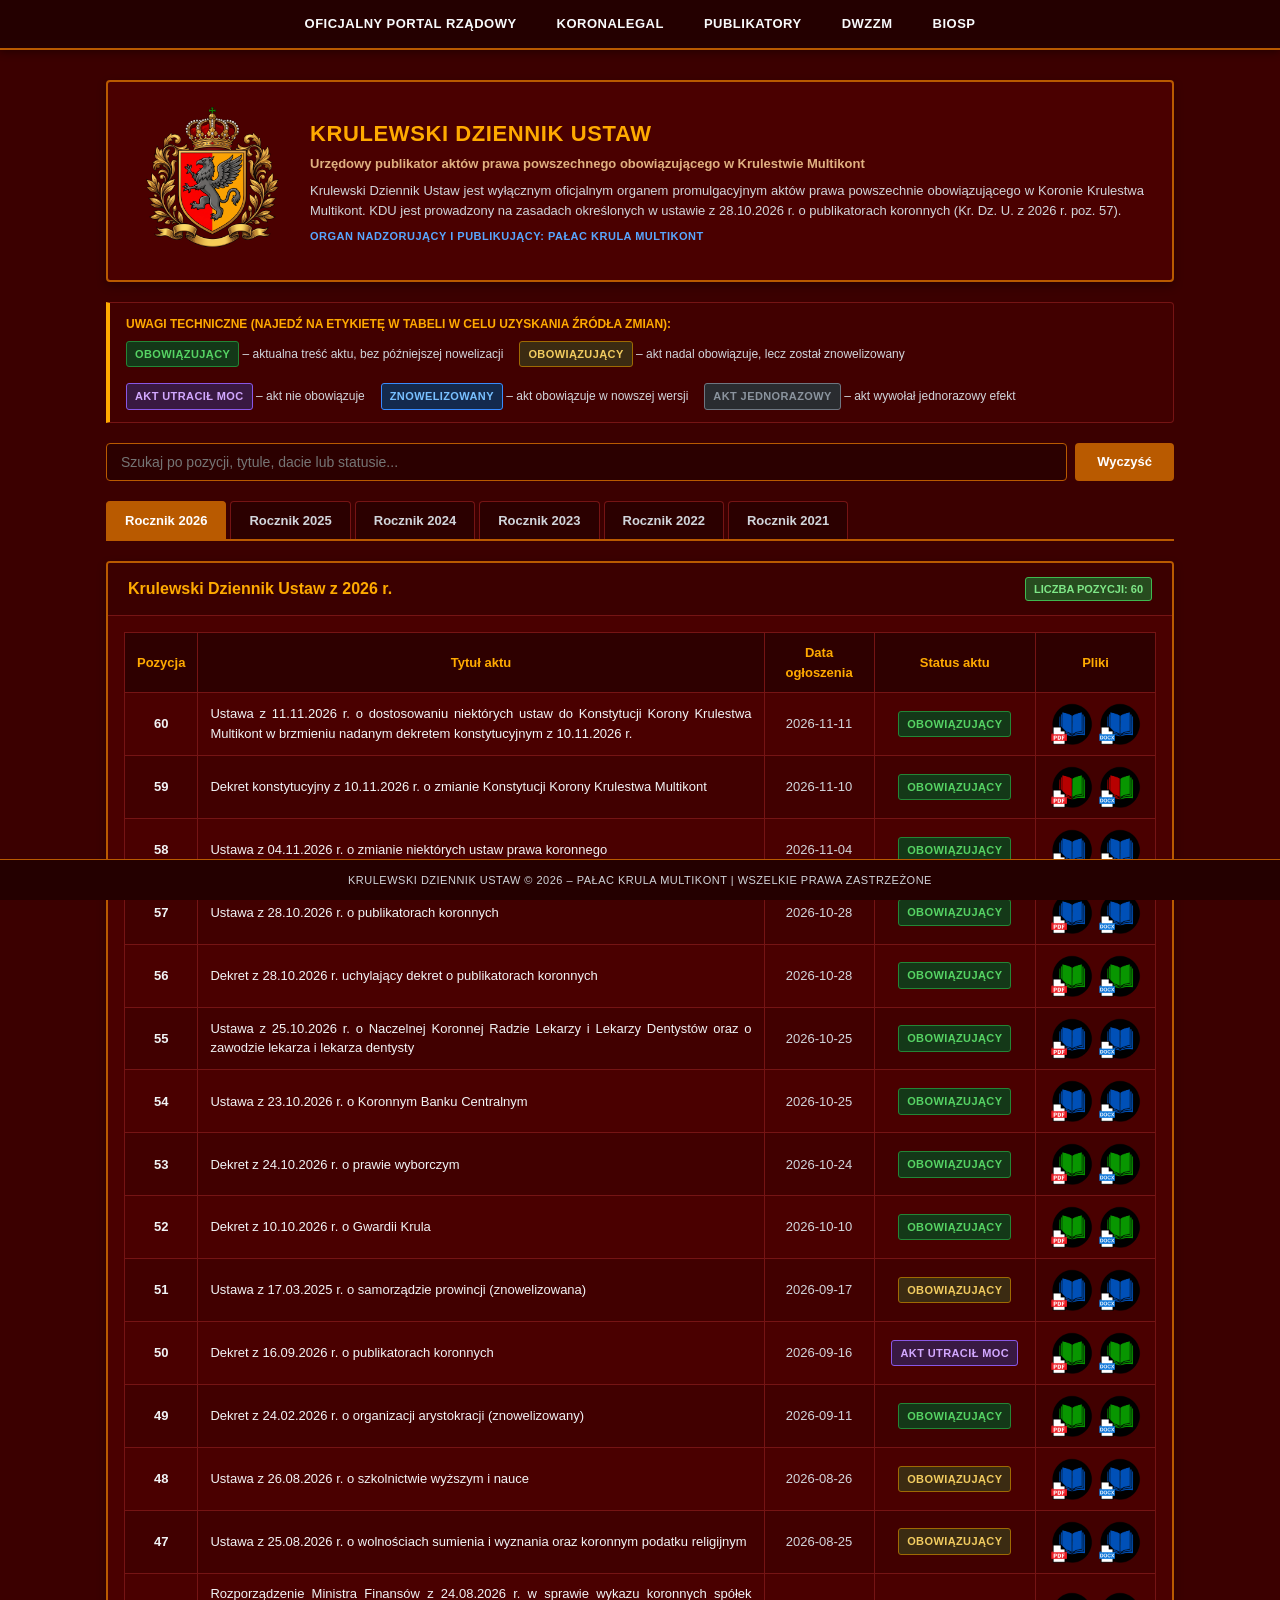
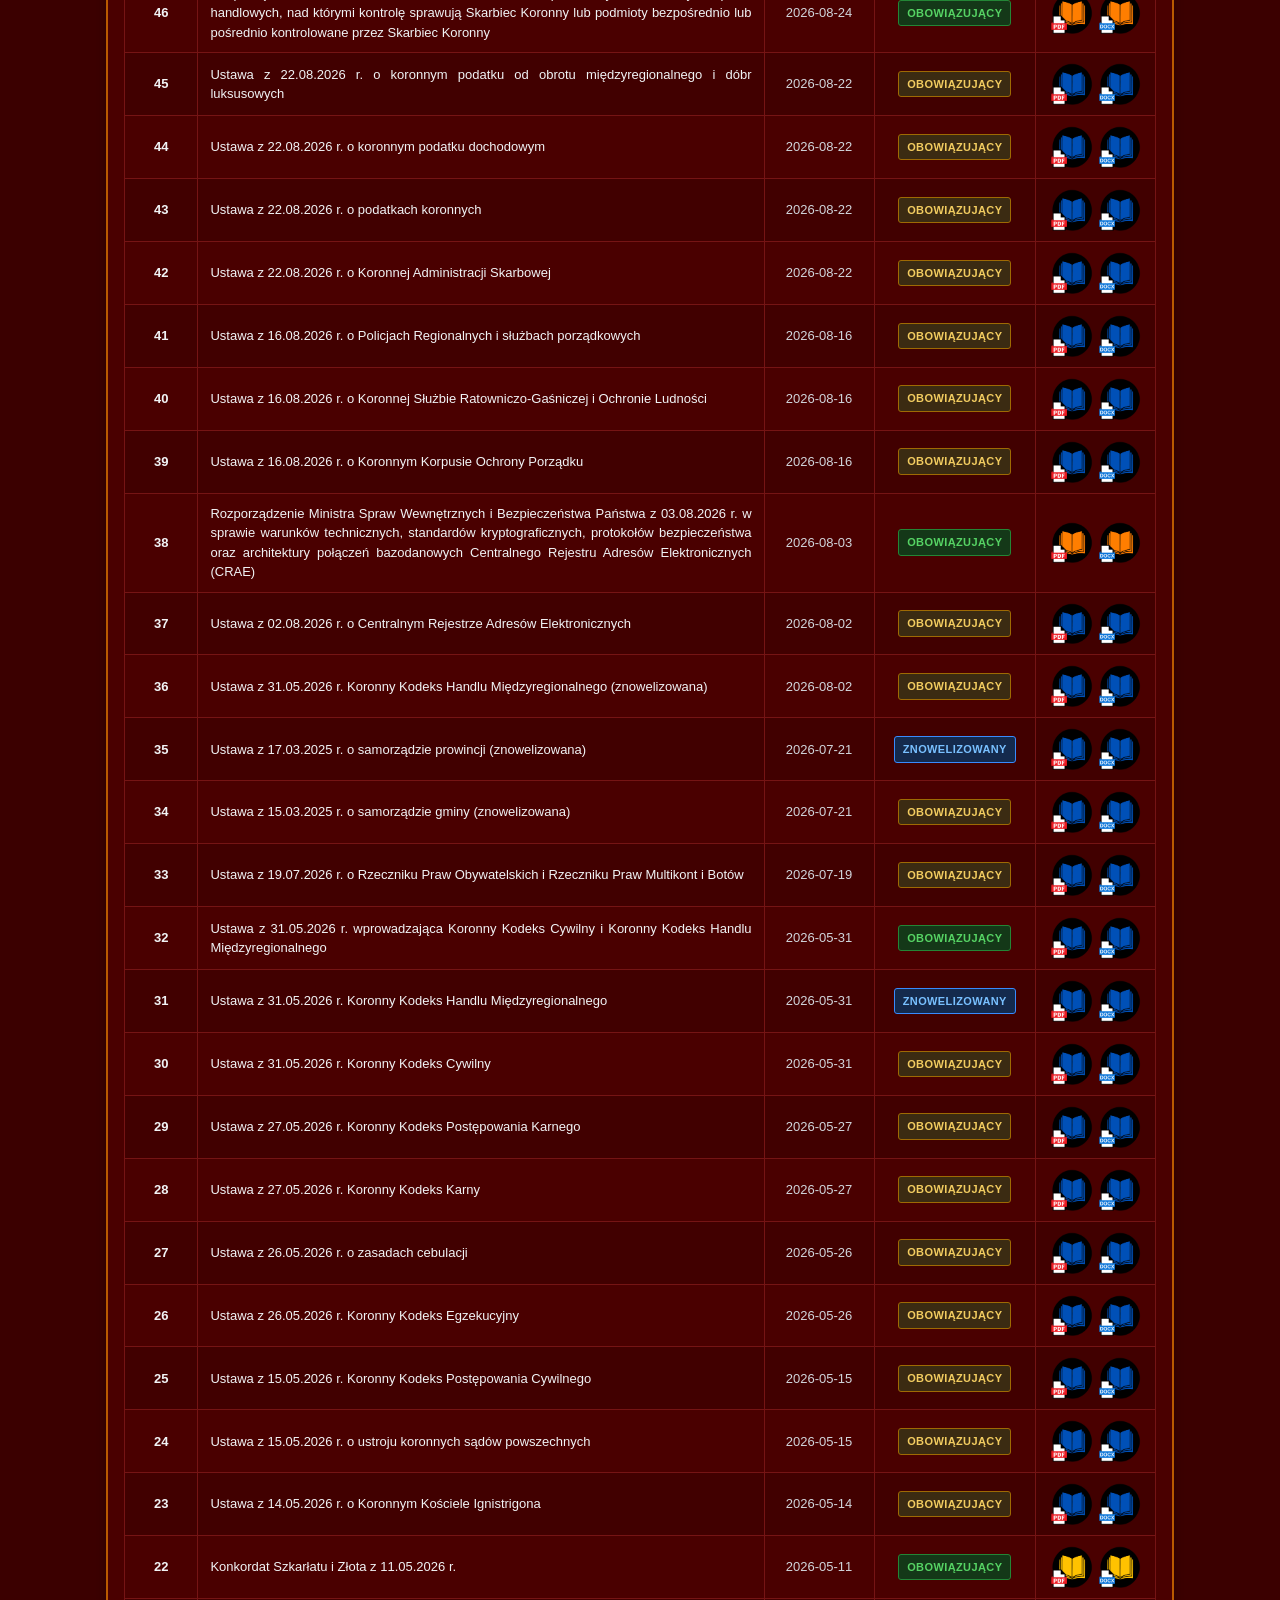
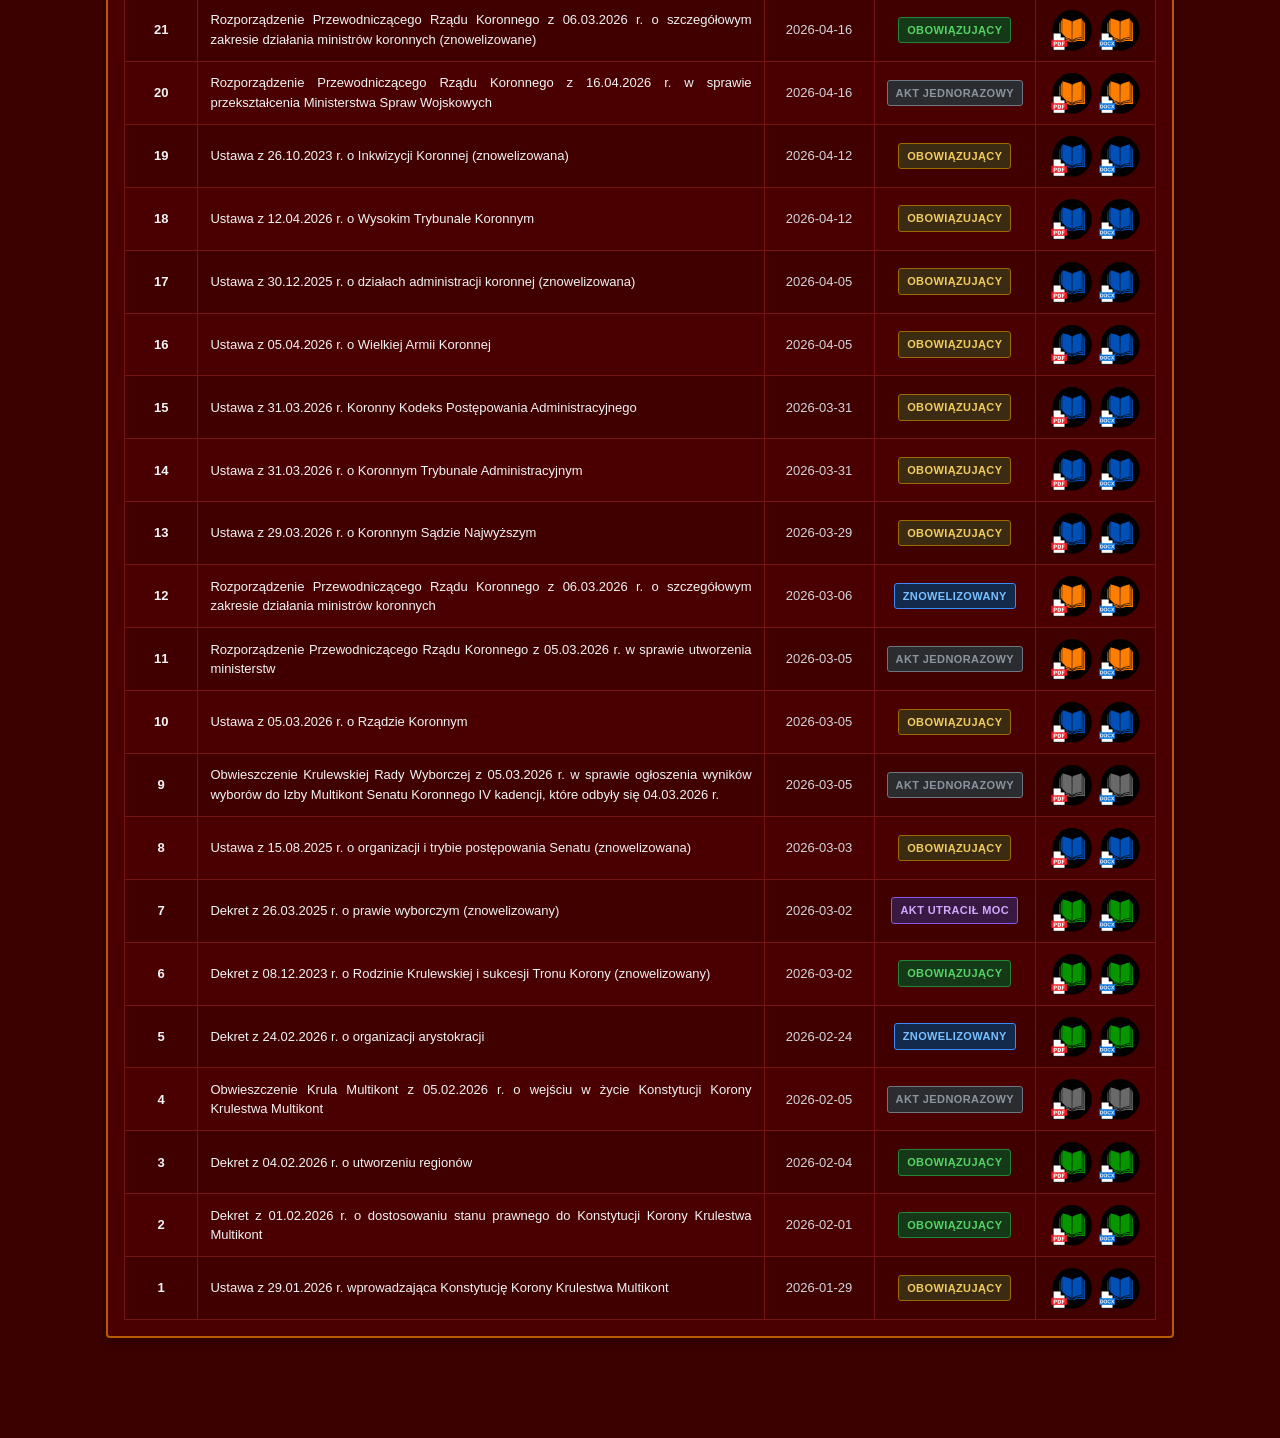
<file: index.html>
<!DOCTYPE html>
<html lang="pl">
<head>
  <meta charset="UTF-8">
  <meta name="viewport" content="width=device-width, initial-scale=1.0">
  <title>Krulewski Dziennik Ustaw – Korona Krulestwa Multikont</title>
  <link rel="icon" type="image/ico" href="herb.png" />
  <link rel="stylesheet" href="style.css?v=58">
  <link rel="stylesheet" href="portal-nav.css?v=3">
  <script defer src="portal-nav.js?v=1"></script>
</head>
<body>

<!-- Rządowy pasek nawigacyjny -->
<nav class="portal-nav" aria-label="Nawigacja między portalami">
  <ul class="portal-menu">
    <li><details><summary>Oficjalny Portal Rządowy</summary><ul class="portal-submenu">
      <li><a href="https://krulestwomultikont.github.io/BIOSP/OPR/">Strona Główna</a></li>
      <li><a href="https://krulestwomultikont.github.io/BIOSP/OPR/konstytucja.html">Konstytucja Korony Krulestwa Multikont</a></li>
      <li><a href="https://krulestwomultikont.github.io/BIOSP/OPR/rzad.html">Rząd Koronny</a></li>
      <li><a href="https://krulestwomultikont.github.io/BIOSP/OPR/senat.html">Senat Koronny</a></li>
    </ul></details></li>
    <li><a href="https://koronalegal.krulestwomultikont.workers.dev/">KoronaLegal</a></li>
    <li><details><summary>Publikatory</summary><ul class="portal-submenu">
      <li><a href="https://krulestwomultikont.github.io/KDU/">Krulewski Dziennik Ustaw</a></li>
      <li><a href="https://krulestwomultikont.github.io/MK/">Monitor Krulewski</a></li>
      <li><a href="https://krulestwomultikont.github.io/BIOSP/KRA/">Krajowy Rejestr Arystokracji</a></li>
      <li><a href="https://krulestwomultikont.github.io/BIOSP/CRO/">Centralne Repozytorium Orzeczeń Sądowych</a></li>
    </ul></details></li>
    <li><details><summary>DWZZM</summary><ul class="portal-submenu">
      <li><a href="https://krulestwomultikont.github.io/DUDWZZM/">Dziennik Urzędowy DWZZM</a></li>
    </ul></details></li>
    <li><a href="https://krulestwomultikont.github.io/BIOSP/">BIOSP</a></li>
  </ul>
</nav>

<!-- Główny kontener portalu -->
<main class="main-wrapper">
  
  <!-- Oficjalny nagłówek urzędowy -->
  <header class="registry-header">
    <div class="header-emblem-box">
      <img src="herb.png" alt="Godło KDU" class="header-emblem">
    </div>
    <div class="header-text-box">
      <h1>Krulewski Dziennik Ustaw</h1>
      <div class="subtitle">Urzędowy publikator aktów prawa powszechnego obowiązującego w Krulestwie Multikont</div>
      <div class="legal-basis">
        Krulewski Dziennik Ustaw jest wyłącznym oficjalnym organem promulgacyjnym aktów prawa powszechnie obowiązującego w Koronie Krulestwa Multikont. KDU jest prowadzony na zasadach określonych w ustawie z 28.10.2026 r. o publikatorach koronnych (Kr. Dz. U. z 2026 r. poz. 57).
      </div>
      <div class="operator">Organ nadzorujący i publikujący: Pałac Krula Multikont</div>
    </div>
  </header>

  <!-- Pasek informacyjny (Legenda statusów) -->
  <div class="vassal-box">
    <strong class="vassal-title">Uwagi techniczne (najedź na etykietę w tabeli w celu uzyskania źródła zmian):</strong>
    <div class="legend-grid">
      <span><span class="badge-status status-active">Obowiązujący</span> – aktualna treść aktu, bez późniejszej nowelizacji</span>
      <span><span class="badge-status status-active-amended">Obowiązujący</span> – akt nadal obowiązuje, lecz został znowelizowany</span>
      <span><span class="badge-status status-repealed">Akt utracił moc</span> – akt nie obowiązuje</span>
      <span><span class="badge-status status-amended">Znowelizowany</span> – akt obowiązuje w nowszej wersji</span>
      <span><span class="badge-status status-onetime">Akt jednorazowy</span> – akt wywołał jednorazowy efekt</span>
    </div>
  </div>

  <!-- Pasek wyszukiwarki -->
  <div class="search-box">
    <input type="text" id="registrySearch" placeholder="Szukaj po pozycji, tytule, dacie lub statusie..." oninput="handleSearch()">
    <button onclick="clearSearch()">Wyczyść</button>
  </div>

  <!-- Pasek zakładek (Roczniki) -->
  <nav class="tabs-bar" aria-label="Roczniki publikatora" id="tabsBarContainer">
    <!-- Generowane dynamicznie przez app.js -->
  </nav>

  <!-- Kontener dynamicznej zawartości -->
  <section id="contentContainer" class="content-area" aria-live="polite">
    <!-- Renderowane przez app.js -->
  </section>

</main>

<!-- Urzędowa stopka rządowa -->
<footer class="footer-fixed">
  Krulewski Dziennik Ustaw © 2026 – Pałac Krula Multikont | Wszelkie prawa zastrzeżone
</footer>

<!-- Logika aplikacji -->
<script src="app.js?v=58"></script>

</body>
</html>
</file>
<file: style.css>
/* ==========================================================================
   RESET I PRZYWRÓCONA PALETA KOLORÓW (CIEMNA CZERWIEŃ / ZŁOTO / POMARAŃCZ)
   ========================================================================== */
*, *::before, *::after {
  box-sizing: border-box;
}

body {
  font-family: -apple-system, BlinkMacSystemFont, "Segoe UI", Roboto, Helvetica, Arial, sans-serif;
  background-color: #3b0000;
  color: #f1f3f5;
  margin: 0;
  padding: 0;
  line-height: 1.5;
}

/* ==========================================================================
   PASEK NAWIGACYJNY
   ========================================================================== */
.navbar {
  background-color: #240000;
  width: 100%;
  position: sticky;
  top: 0;
  z-index: 1000;
  border-bottom: 2px solid #b95a00;
  box-shadow: 0 2px 8px rgba(0, 0, 0, 0.4);
}

.menu {
  list-style: none;
  margin: 0;
  padding: 0;
  display: flex;
  justify-content: center;
}

.menu > li {
  position: relative;
}

.menu a {
  display: block;
  color: #f8fafc;
  text-decoration: none;
  padding: 14px 20px;
  font-size: 13px;
  font-weight: 600;
  text-transform: uppercase;
  letter-spacing: 0.5px;
  transition: background-color 0.2s ease, color 0.2s ease;
}

.menu > li > a:hover {
  background-color: #530000;
  color: #ffaa00;
}

.submenu {
  display: none;
  position: absolute;
  top: 100%;
  left: 0;
  background: #4a0000;
  min-width: 250px;
  box-shadow: 0 4px 12px rgba(0, 0, 0, 0.5);
  list-style: none;
  padding: 0;
  margin: 0;
  border: 1px solid #b95a00;
  border-top: none;
  z-index: 1001;
}

.submenu li a {
  color: #f1f3f5;
  padding: 10px 16px;
  text-transform: none;
  font-size: 13px;
  font-weight: 500;
  border-bottom: 1px solid #630505;
}

.submenu li:last-child a {
  border-bottom: none;
}

.submenu li a:hover {
  background-color: #630505;
  color: #ffaa00;
}

.menu li:hover .submenu {
  display: block;
}

/* ==========================================================================
   GŁÓWNY KONTENER I NAGŁÓWEK URZĘDOWY
   ========================================================================== */
.main-wrapper {
  max-width: 1100px;
  margin: 30px auto 100px auto;
  padding: 0 16px;
}

.registry-header {
  background: #4a0000;
  border: 2px solid #b95a00;
  border-radius: 4px;
  padding: 24px 28px;
  margin-bottom: 20px;
  box-shadow: 0 4px 10px rgba(0, 0, 0, 0.3);
  display: flex;
  align-items: center;
  gap: 24px;
}

.header-emblem-box {
  flex-shrink: 0;
}

.header-emblem {
  width: 150px;
  height: auto;
  display: block;
}

.header-text-box h1 {
  font-size: 22px;
  margin: 0 0 4px 0;
  color: #ffaa00;
  text-transform: uppercase;
  letter-spacing: 0.6px;
}

.subtitle {
  font-size: 13px;
  color: #e0b080;
  font-weight: 600;
  margin-bottom: 8px;
}

.legal-basis {
  font-size: 13px;
  color: #d1d5db;
  line-height: 1.5;
  margin-bottom: 8px;
  text-align: justify;
}

.operator {
  font-size: 11px;
  font-weight: 700;
  color: #58a6ff;
  text-transform: uppercase;
  letter-spacing: 0.5px;
}

/* ==========================================================================
   LEGENDA I WYSZUKIWARKA
   ========================================================================== */
.vassal-box {
  background: #410000;
  border-left: 4px solid #ffaa00;
  border-top: 1px solid #751414;
  border-right: 1px solid #751414;
  border-bottom: 1px solid #751414;
  padding: 12px 16px;
  margin-bottom: 20px;
  border-radius: 0 4px 4px 0;
}

.vassal-title {
  color: #ffaa00;
  display: block;
  font-size: 12px;
  margin-bottom: 8px;
  text-transform: uppercase;
}

.legend-grid {
  display: flex;
  gap: 16px;
  flex-wrap: wrap;
  font-size: 12px;
  color: #d1d5db;
}

.search-box {
  display: flex;
  gap: 8px;
  margin-bottom: 20px;
}

.search-box input {
  flex: 1;
  padding: 10px 14px;
  font-size: 14px;
  background-color: #2b0000;
  color: #ffffff;
  border: 1px solid #b95a00;
  border-radius: 4px;
  outline: none;
}

.search-box input:focus {
  border-color: #ffaa00;
  box-shadow: 0 0 0 3px rgba(255, 170, 0, 0.25);
}

.search-box button {
  padding: 10px 22px;
  background: #b95a00;
  color: #ffffff;
  border: none;
  border-radius: 4px;
  cursor: pointer;
  font-weight: 700;
  font-size: 13px;
  transition: background-color 0.2s ease;
}

.search-box button:hover {
  background: #db6e03;
}

/* ==========================================================================
   PASEK ZAKŁADEK
   ========================================================================== */
.tabs-bar {
  display: flex;
  gap: 4px;
  border-bottom: 2px solid #b95a00;
  margin-bottom: 20px;
  overflow-x: auto;
}

.tab-button {
  background: #2b0000;
  border: 1px solid #751414;
  border-bottom: none;
  padding: 11px 18px;
  font-size: 13px;
  font-weight: 700;
  color: #d1d5db;
  cursor: pointer;
  border-radius: 4px 4px 0 0;
  transition: all 0.2s ease;
}

.tab-button:hover {
  background: #410000;
  color: #ffaa00;
}

.tab-button.active {
  background: #b95a00;
  color: #ffffff;
  border-color: #b95a00;
}

/* ==========================================================================
   KARTY I TABELE URZĘDOWE
   ========================================================================== */
.item-card {
  background: #4a0000;
  border: 2px solid #b95a00;
  border-radius: 4px;
  box-shadow: 0 4px 10px rgba(0, 0, 0, 0.3);
  margin-bottom: 20px;
  overflow: hidden;
}

.item-header {
  background: #3b0000;
  padding: 14px 20px;
  border-bottom: 1px solid #751414;
  display: flex;
  justify-content: space-between;
  align-items: center;
}

.item-sig {
  font-size: 16px;
  font-weight: 700;
  color: #ffaa00;
}

.badge-grand {
  background: #274b1f;
  color: #7ee787;
  border: 1px solid #3fb950;
  padding: 3px 8px;
  font-size: 11px;
  font-weight: 700;
  text-transform: uppercase;
  border-radius: 3px;
}

.table-responsive {
  width: 100%;
  overflow-x: auto;
  padding: 16px;
}

.official-table {
  width: 100%;
  border-collapse: collapse;
  font-size: 13px;
}

.official-table th, .official-table td {
  border: 1px solid #751414;
  padding: 10px 12px;
  vertical-align: middle;
}

.official-table th {
  background: #2e0000;
  color: #ffaa00;
  font-weight: 700;
}

.official-table tbody tr {
  background-color: #4a0000;
}

.official-table tbody tr:nth-child(even) {
  background-color: #410000;
}

.official-table tbody tr:hover {
  background-color: #550505;
}

/* ==========================================================================
   NOWE ETYKIETY STATUSÓW (BADGES - BEZ MIGANIA)
   ========================================================================== */
.badge-status {
  display: inline-block;
  padding: 4px 8px;
  font-size: 11px;
  font-weight: 700;
  text-transform: uppercase;
  border-radius: 3px;
  white-space: nowrap;
  letter-spacing: 0.4px;
}

.status-active {
  background: #143818;
  color: #56d364;
  border: 1px solid #238636;
}

/* An act remains in force, but its published text has later been amended. */
.status-active-amended {
  background: #3b2b12;
  color: #f2cc60;
  border: 1px solid #9e6a03;
}

.status-repealed {
  background: #391942;
  color: #d2a8ff;
  border: 1px solid #8957e5;
}

.status-amended {
  background: #142a4d;
  color: #79c0ff;
  border: 1px solid #388bfd;
}

.status-onetime {
  background: #2a2c30;
  color: #8b949e;
  border: 1px solid #6e7681;
}

.status-announced {
  background: #3b2b12;
  color: #f2cc60;
  border: 1px solid #9e6a03;
}

/* Tooltip dla statusów */
.tooltip-container {
  position: relative;
  display: inline-flex;
  cursor: help;
}

.tooltip-text {
  visibility: hidden;
  width: 250px;
  background-color: #1a0000;
  color: #ffeedb;
  text-align: center;
  padding: 8px 12px;
  border-radius: 4px;
  font-size: 11px;
  border: 1px solid #ffaa00;
  position: absolute;
  z-index: 1000;
  bottom: 130%;
  left: 50%;
  transform: translateX(-50%);
  opacity: 0;
  transition: opacity 0.2s ease;
  pointer-events: none;
  white-space: normal;
  box-shadow: 0 4px 12px rgba(0, 0, 0, 0.6);
}

.tooltip-container:hover .tooltip-text {
  visibility: visible;
  opacity: 1;
}

/* ==========================================================================
   IKONY PLIKÓW
   ========================================================================== */
.file-icons {
  display: flex;
  gap: 6px;
  justify-content: center;
  align-items: center;
}

.file-link {
  display: inline-flex;
  align-items: center;
  justify-content: center;
  text-decoration: none;
  transition: transform 0.15s ease, opacity 0.15s ease;
}

.file-link:hover {
  transform: scale(1.1);
  opacity: 0.9;
}

.legacy-icon {
  width: 42px;
  height: auto;
  display: block;
}

/* Komunikaty */
.search-no-results {
  padding: 14px 18px;
  background: #500e12;
  border: 1px solid #f85149;
  color: #ff7b72;
  font-size: 14px;
  border-radius: 4px;
  margin-top: 10px;
}

/* Stopka */
.footer-fixed {
  position: fixed;
  bottom: 0;
  left: 0;
  width: 100%;
  background-color: #240000;
  color: #d1d5db;
  text-align: center;
  padding: 12px 10px;
  font-size: 11px;
  letter-spacing: 0.5px;
  text-transform: uppercase;
  border-top: 1px solid #b95a00;
  z-index: 1000;
}

@media (max-width: 768px) {
  .registry-header {
    flex-direction: column;
    text-align: center;
  }
}
</file>
<file: portal-nav.css>
/* Wspólny układ paska KDU; zmienne palety dostosowuje się do motywu serwisu. */
:root{--portal-bg:#240000;--portal-border:#b95a00;--portal-hover:#530000;--portal-accent:#ffaa00;--portal-submenu:#4a0000;--portal-submenu-hover:#630505;--portal-divider:#630505;--portal-text:#f8fafc}
.portal-nav,.portal-nav *{box-sizing:border-box}
.portal-nav{position:sticky;top:0;z-index:2000;width:100%;background:var(--portal-bg);border-bottom:2px solid var(--portal-border);box-shadow:0 2px 8px rgba(0,0,0,.4);font:600 13px/1.5 -apple-system,BlinkMacSystemFont,"Segoe UI",Roboto,Helvetica,Arial,sans-serif;letter-spacing:.5px}
.portal-nav .portal-menu,.portal-nav .portal-submenu{list-style:none;margin:0;padding:0}
.portal-nav .portal-menu{display:flex;justify-content:center;gap:0;flex-wrap:wrap}
.portal-nav .portal-menu>li{position:relative;margin:0;padding:0}
.portal-nav a,.portal-nav summary{display:block;padding:14px 20px;color:var(--portal-text);text-decoration:none;text-transform:uppercase;font-size:13px;font-weight:600;line-height:1.5;letter-spacing:.5px;cursor:pointer;border:0;border-radius:0;background:none;white-space:nowrap}
.portal-nav summary{list-style:none}.portal-nav summary::-webkit-details-marker{display:none}
.portal-nav .portal-menu>li>a:hover,.portal-nav .portal-menu>li>details>summary:hover,.portal-nav details[open]>summary,.portal-nav .portal-menu>li:focus-within>details>summary{background:var(--portal-hover);color:var(--portal-accent)}
.portal-nav .portal-submenu{display:none;position:absolute;top:100%;left:0;min-width:250px;background:var(--portal-submenu);border:1px solid var(--portal-border);border-top:0;box-shadow:0 4px 12px rgba(0,0,0,.5);z-index:1}
.portal-nav details[open]>.portal-submenu{display:block}
.portal-nav .portal-submenu a{white-space:normal;text-transform:none;font-size:13px;font-weight:500;letter-spacing:0;padding:10px 16px;border-bottom:1px solid var(--portal-divider)}
.portal-nav .portal-submenu li:last-child a{border-bottom:0}
.portal-nav .portal-submenu a:hover,.portal-nav .portal-submenu a:focus-visible{background:var(--portal-submenu-hover);color:var(--portal-accent)}
.portal-nav a:focus-visible,.portal-nav summary:focus-visible{outline:2px solid var(--portal-accent);outline-offset:-3px}
@media(max-width:680px){.portal-nav a,.portal-nav summary{padding:11px 12px;font-size:11px}.portal-nav .portal-submenu{min-width:min(270px,90vw)}.portal-nav .portal-menu>li:nth-last-child(-n+2) .portal-submenu{left:auto;right:0}}
@media print{.portal-nav{display:none}}
</file>
